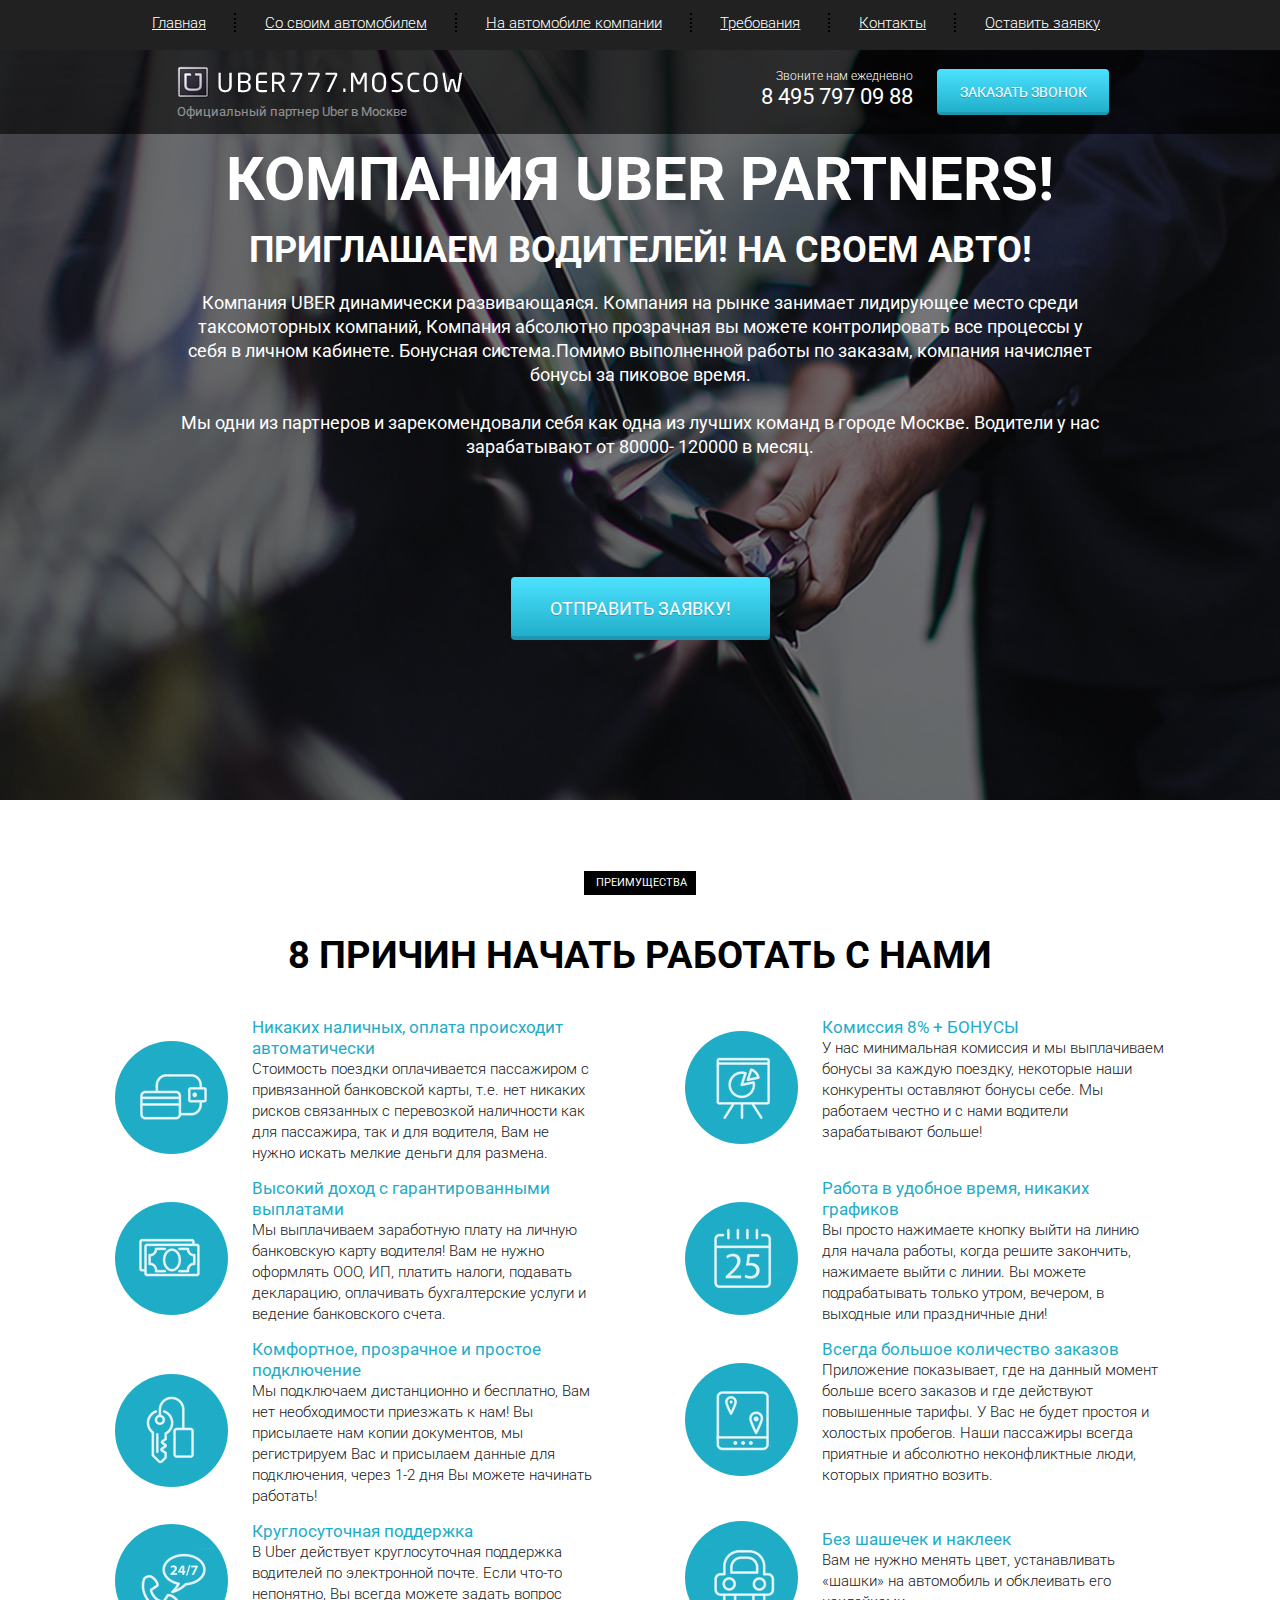
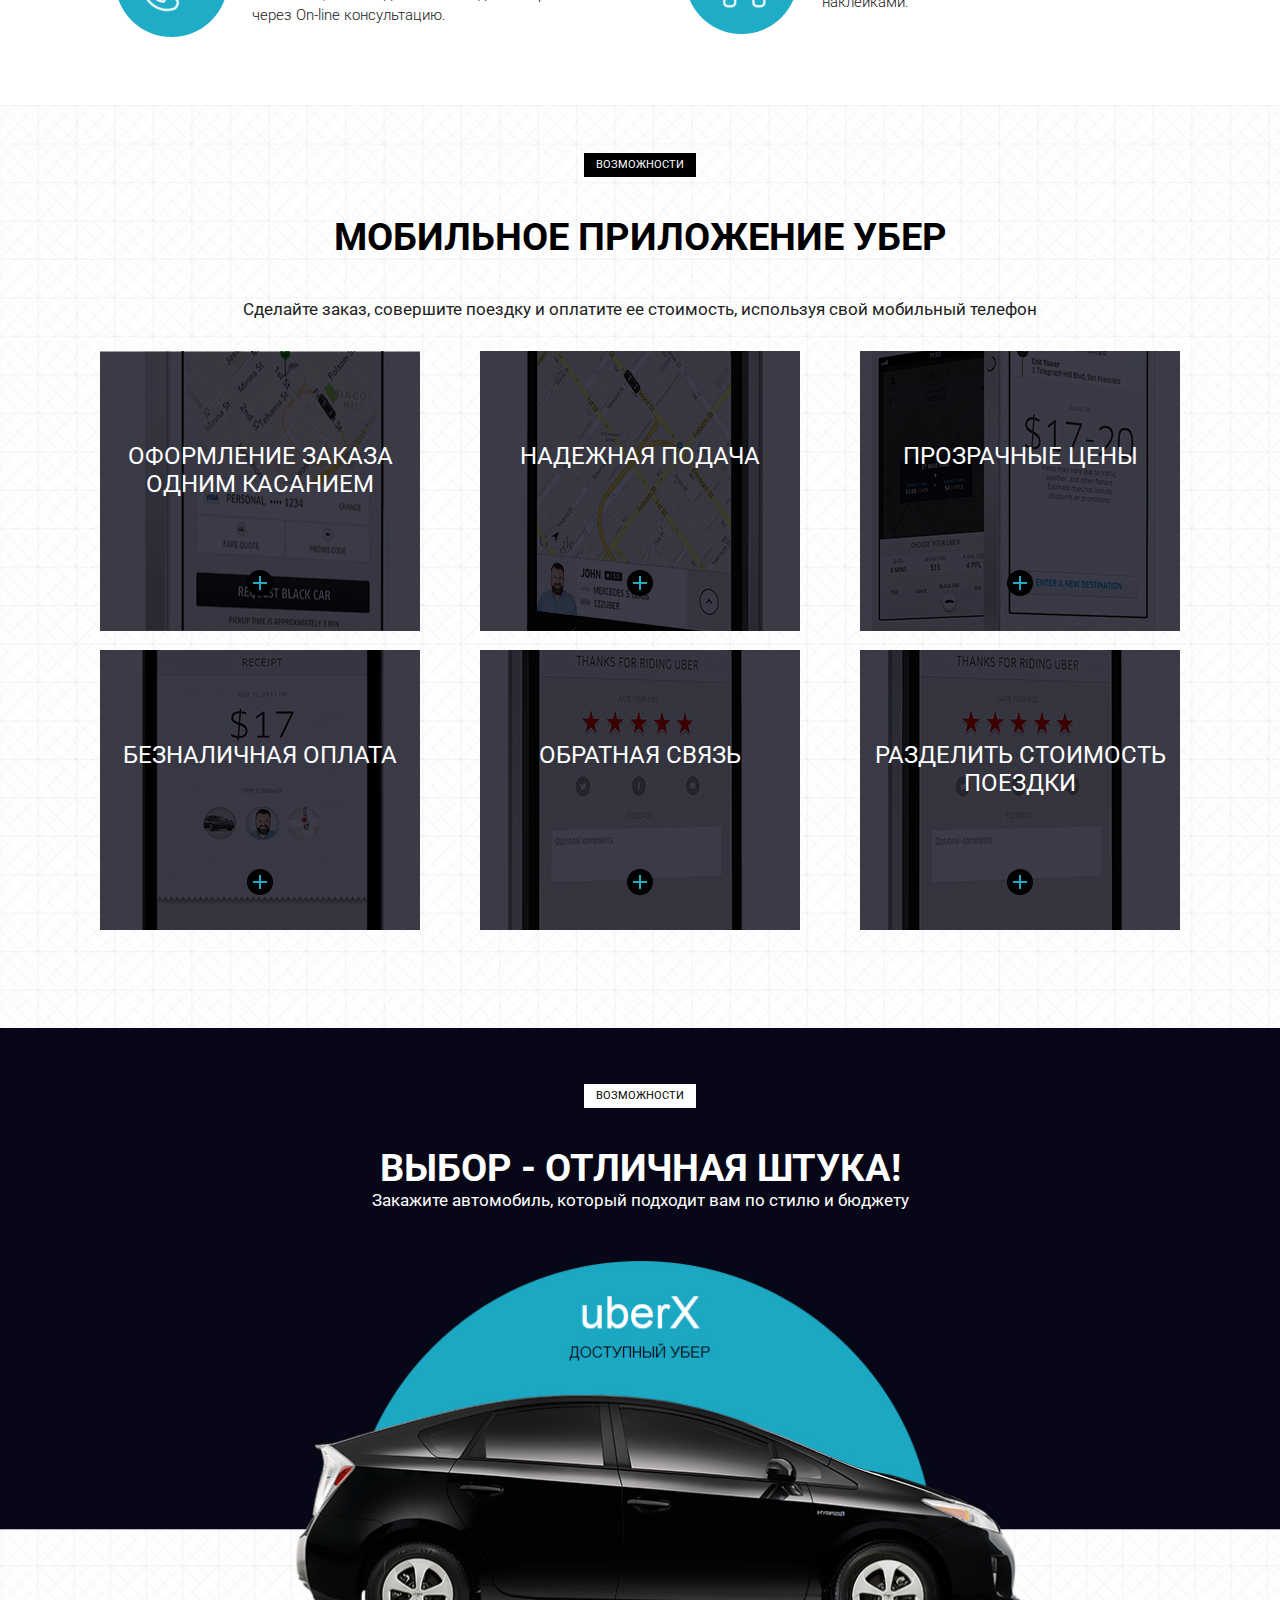
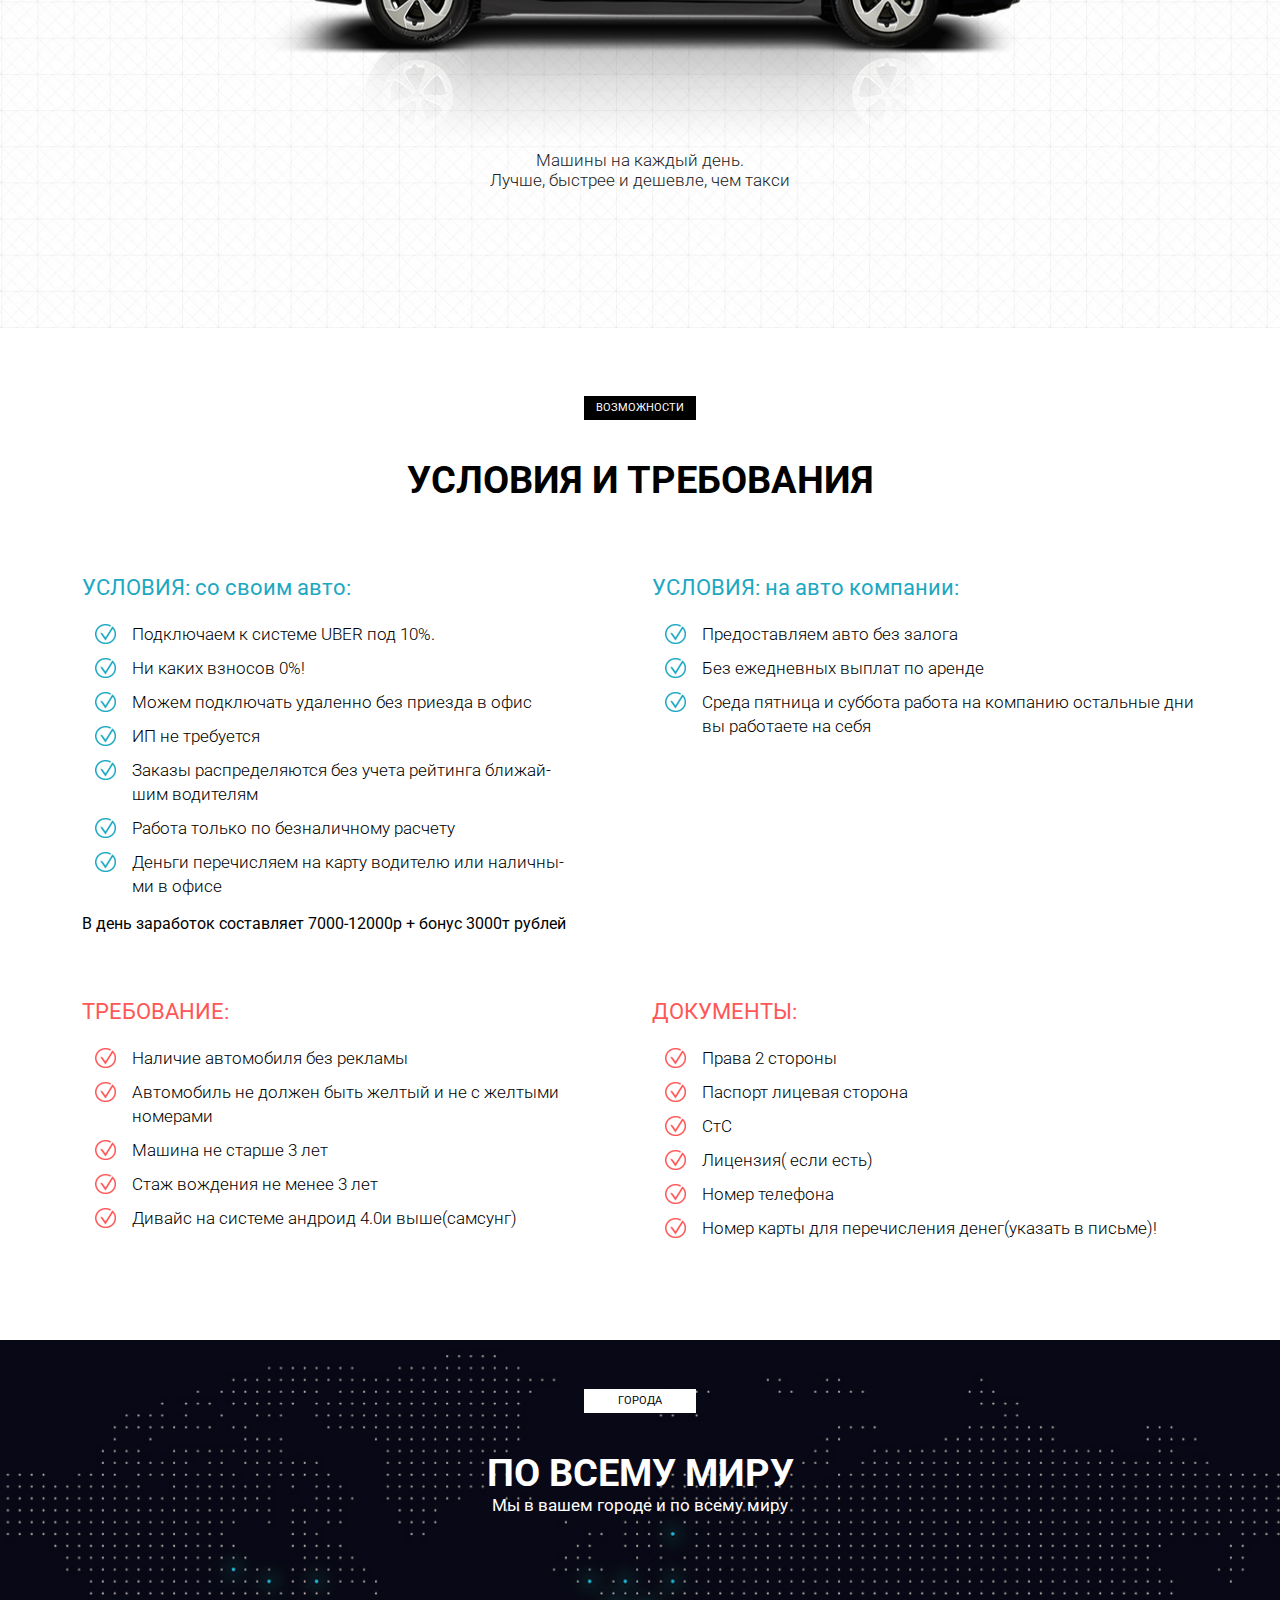
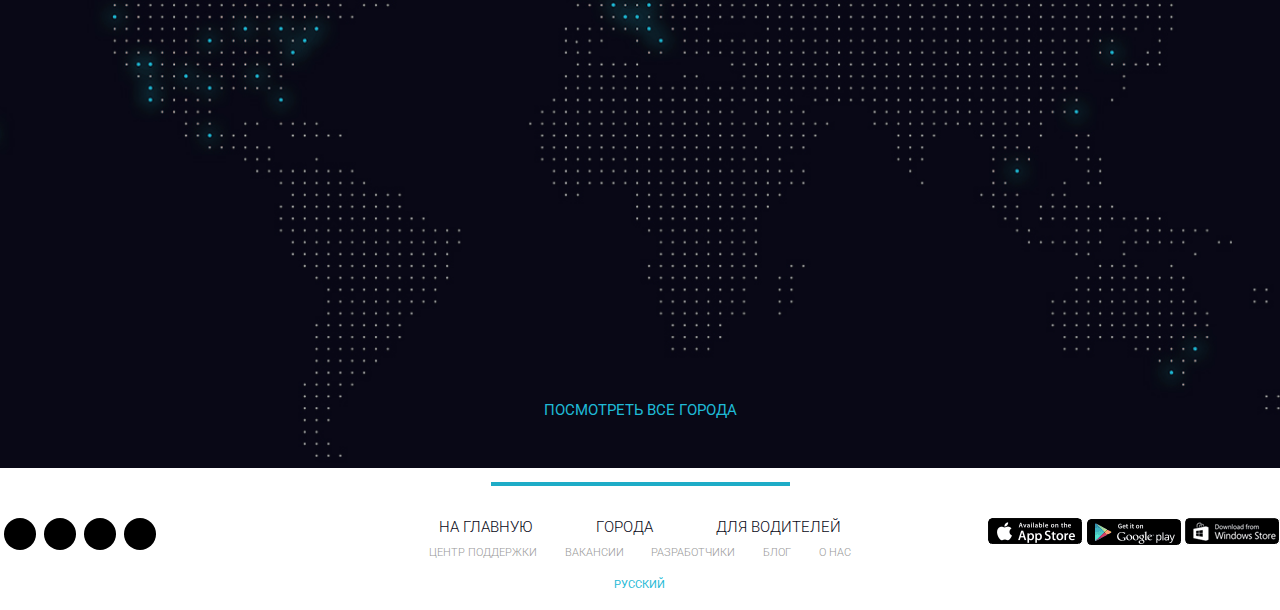
<file: UBER/src/index.html>
<!DOCTYPE html>
<html lang="en">

<head>
    <meta charset="UTF-8">
    <meta http-equiv="X-UA-Compatible" content="IE=edge">
    <meta name="viewport" content="width=device-width, initial-scale=1.0">
    <link rel="icon" href="icons/favicon.ico " type="image/x-icon">
    <link rel="preconnect" href="https://fonts.googleapis.com">
    <link rel="preconnect" href="https://fonts.gstatic.com" crossorigin>
    <link href="https://fonts.googleapis.com/css2?family=Roboto:wght@300;400;700&display=swap" rel="stylesheet">
    <link rel="stylesheet" href="css/bootstrap-reboot.min.css">
    <link rel="stylesheet" href="css/bootstrap-grid.min.css">
    <link rel="stylesheet" href="https://use.fontawesome.com/releases/v5.8.2/css/all.css" integrity="sha384-oS3vJWv+0UjzBfQzYUhtDYW+Pj2yciDJxpsK1OYPAYjqT085Qq/1cq5FLXAZQ7Ay" crossorigin="anonymous">
    <link rel="stylesheet" href="css/styly.min.css">
    <title>UBER</title>
</head>

<body>
    <header>
        <nav>
            <div class="container">
                <ul class="menu">
                    <li class="menu_item"><a href="#" class="menu_link">Главная</a></li>
                    <li class="menu_item"><a href="#" class="menu_link">Со своим автомобилем</a></li>
                    <li class="menu_item"><a href="#require" class="menu_link">На автомобиле компании</a></li>
                    <li class="menu_item"><a href="#" class="menu_link">Требования</a></li>
                    <li class="menu_item"><a href="#" class="menu_link">Контакты</a></li>
                    <li class="menu_item"><a href="#" class="menu_link">Оставить заявку</a></li>
                </ul>
            </div>
            <div class="hamburger">
                <span></span>
                <span></span>
                <span></span>
            </div>
        </nav>
        <div class="subheader">
            <div class="container">
                <div class="row">
                    <div class="col-6 col-md-4 offset-md-1">
                        <a href="#" class="subheader_logo"><img src="img/uber777_moscow.png" alt="logo"></a>
                        <div class="subheader_official">Официальный партнер Uber в Москве</div>
                    </div>
                    <div class="xs-hidden col-md-3 offset-md-1 col-xl-2 offset-xl-2">
                        <div class="subheader_call">Звоните нам ежедневно</div>
                        <a href="tel: 74957970988" class="subheader_phone">8 495 797 09 88</a>
                    </div>
                    <div class="col-6 col-md-3 col-lg-2">
                        <a href="tel: 74957970988" class="xs-visible subheader_phone">8 495 797 09 88</a>
                        <button class="subheader_btn">заказать звонок</button>
                    </div>
                </div>
            </div>
        </div>
    </header>

    <section class="promo">
        <div class="container">
            <div class="row">
                <div class="col-md-12 offset-md-0 col-lg-10 offset-lg-1">
                    <h1 class="promo_header">КОМПАНИЯ UBER PARTNERS!</h1>
                    <h2 class="promo_subheader">ПРИГЛАШАЕМ ВОДИТЕЛЕЙ! НА СВОЕМ АВТО!</h2>
                    <div class="promo_descr">Компания UBER динамически развивающаяся. Компания на рынке занимает
                        лидирующее место среди
                        таксомоторных компаний, Компания абсолютно прозрачная вы можете контролировать все процессы у
                        себя в личном кабинете. Бонуcная система.Помимо выполненной работы по заказам, компания
                        начисляет бонусы за
                        пиковое время. <br><br>

                        Мы одни из партнеров и зарекомендовали себя как одна из лучших команд в городе Москве. Водители
                        у нас
                        зарабатывают от 80000- 120000 в месяц.</div>
                    <button class="promo_btn">ОТПРАВИТЬ ЗАЯВКУ!</button>
                </div>
            </div>
        </div>
    </section>

    <section class="reasons">
        <div class="container">
            <div class="benefit_text31 ">преимущества</div>
            <div class="benefit_text_2">8 причин начать работать с нами</div>
            <div class="row">
                <div class="col-md-6">
                    <div class="reasons_block">
                        <div class="reasons_round">
                            <img src="icons/one_1/ic_1.png" alt="1">
                        </div>
                        <div class="reasons_descr">
                            <div class="reasons_subtitle">Никаких наличных, оплата происходит автоматически</div>
                            <div class="reasons_text">Стоимость поездки оплачивается пассажиром с привязанной банковской карты, т.е. нет никаких рисков связанных с перевозкой наличности как для пассажира, так и для водителя, Вам не нужно искать мелкие деньги для размена.</div>
                        </div>
                    </div>
                </div>
                <div class="col-md-6">
                    <div class="reasons_block">
                        <div class="reasons_round">
                            <img src="icons/one_1/ic_2.png" alt="1">
                        </div>
                        <div class="reasons_descr">
                            <div class="reasons_subtitle">Комиссия 8% + БОНУСЫ</div>
                            <div class="reasons_text">
                                У нас минимальная комиссия и мы выплачиваем бонусы за каждую поездку, некоторые наши конкуренты оставляют бонусы себе. Мы работаем честно и с нами водители зарабатывают больше!</div>
                        </div>
                    </div>
                </div>
                <div class="col-md-6">
                    <div class="reasons_block">
                        <div class="reasons_round">
                            <img src="icons/one_1/ic_3.png" alt="1">
                        </div>
                        <div class="reasons_descr">
                            <div class="reasons_subtitle">Высокий доход с гарантированными  выплатами</div>
                            <div class="reasons_text">
                                Мы выплачиваем заработную плату на личную банковскую карту водителя! Вам не нужно оформлять ООО, ИП, платить налоги, подавать декларацию, оплачивать бухгалтерские услуги и ведение банковского счета.</div>
                        </div>
                    </div>
                </div>
                <div class="col-md-6">
                    <div class="reasons_block">
                        <div class="reasons_round">
                            <img src="icons/one_1/ic_4.png" alt="1">
                        </div>
                        <div class="reasons_descr">
                            <div class="reasons_subtitle">Работа в удобное время, никаких графиков</div>
                            <div class="reasons_text">
                                Вы просто нажимаете кнопку выйти на линию для начала работы, когда решите закончить, нажимаете выйти с линии. Вы можете подрабатывать только утром, вечером, в выходные или праздничные дни! </div>
                        </div>
                    </div>
                </div>
                <div class="col-md-6">
                    <div class="reasons_block">
                        <div class="reasons_round">
                            <img src="icons/one_1/ic_5.png" alt="1">
                        </div>
                        <div class="reasons_descr">
                            <div class="reasons_subtitle">Комфортное, прозрачное и простое подключение</div>
                            <div class="reasons_text">
                                Мы подключаем дистанционно и бесплатно, Вам нет необходимости приезжать к нам! Вы присылаете нам копии документов, мы регистрируем Вас и присылаем данные для подключения, через 1-2 дня Вы можете начинать работать!</div>
                        </div>
                    </div>
                </div>
                <div class="col-md-6">
                    <div class="reasons_block">
                        <div class="reasons_round">
                            <img src="icons/one_1/ic_6.png" alt="1">
                        </div>
                        <div class="reasons_descr">
                            <div class="reasons_subtitle">Всегда большое количество заказов</div>
                            <div class="reasons_text">
                                Приложение показывает, где на данный момент больше всего заказов и где действуют повышенные тарифы. У Вас не будет простоя и холостых пробегов. Наши пассажиры всегда приятные и абсолютно неконфликтные люди, которых приятно возить.</div>
                        </div>
                    </div>
                </div>
                <div class="col-md-6">
                    <div class="reasons_block">
                        <div class="reasons_round">
                            <img src="icons/one_1/ic_7.png" alt="1">
                        </div>
                        <div class="reasons_descr">
                            <div class="reasons_subtitle">Круглосуточная поддержка</div>
                            <div class="reasons_text">
                                В Uber действует круглосуточная поддержка водителей по электронной почте. Если что-то непонятно, Вы всегда можете задать вопрос через On-line консультацию.</div>
                        </div>
                    </div>
                </div>
                <div class="col-md-6">
                    <div class="reasons_block">
                        <div class="reasons_round">
                            <img src="icons/one_1/ic_8.png" alt="1">
                        </div>
                        <div class="reasons_descr">
                            <div class="reasons_subtitle">Без шашечек и наклеек</div>
                            <div class="reasons_text">
                                Вам не нужно менять цвет, устанавливать «шашки» на автомобиль и обклеивать его наклейками.</div>
                        </div>
                    </div>
                </div>
            </div>
        </div>
    </section>

    <section class="mobile">
        <div class="container">
            <div class="benefit_text31">Возможности</div>
            <div class="benefit_text_2">мобильное приложение убер</div>  
            <div class="mobile_text">Сделайте заказ, совершите поездку и оплатите ее стоимость, используя свой мобильный телефон</div>
            <div class="row">
                <div class="col-md-6 col-lg-4">
                    <div class="mobile_item mobile_item_1">
                        <div class="mobile_subtitle">оформление заказа одним касанием</div>
                        <div class="mobile_item_plus"></div>
                    </div>
                </div>
                <div class="col-md-6 col-lg-4">
                    <div class="mobile_item mobile_item_2">
                        <div class="mobile_subtitle">надежная подача</div>
                        <div class="mobile_item_plus"></div>
                    </div>
                </div>
                <div class="col-md-6 col-lg-4">
                    <div class="mobile_item mobile_item_3">
                        <div class="mobile_subtitle">прозрачные цены</div>
                        <div class="mobile_item_plus"></div>
                    </div>
                </div>
                <div class="col-md-6 col-lg-4">
                    <div class="mobile_item mobile_item_4">
                        <div class="mobile_subtitle">безналичная оплата</div>
                        <div class="mobile_item_plus"></div>
                    </div>
                </div>
                <div class="col-md-6 col-lg-4">
                    <div class="mobile_item mobile_item_5">
                        <div class="mobile_subtitle">обратная связь</div>
                        <div class="mobile_item_plus"></div>
                    </div>
                </div>
                <div class="col-md-6 col-lg-4">
                    <div class="mobile_item mobile_item_5">
                        <div class="mobile_subtitle">разделить
                            стоимость поездки</div>
                        <div class="mobile_item_plus"></div>
                    </div>
                </div>
            </div>
        </div>
    </section>
<section class="car">
    <div class="container">
        <div class="benefit_text31_1">возможности</div>
        <div class="benefit_text_2_1">Выбор - отличная штука!</div>
        <div class="mobile_text_1">Закажите автомобиль, который подходит вам по стилю и бюджету</div>
        <div class="mobile_text_31">Машины на каждый день. <br>
            Лучше, быстрее и дешевле, чем такси</div>
    </div>
</section>
<section class="require" id="require">
    <div class="container">
        <div class="benefit_text31 ">возможности</div>
        <div class="benefit_text_2">условия и требования</div>
        <div class="row">
            <div class="col-md-6">
                <div class="require_block">
                            <div class="require_title">УСЛОВИЯ: со своим авто:</div>
                        <ul class="require_list">
                            <li>Подключаем к системе UBER под 10%.</li>
                            <li>Ни каких взносов 0%!</li>
                            <li>Можем подключать удаленно без приезда в офис</li>
                            <li>ИП не требуется</li>
                            <li>Заказы распределяются без учета рейтинга ближай- <br> шим водителям</li>
                            <li>Работа только по безналичному расчету</li>
                            <li>Деньги перечисляем на карту водителю или наличны- <br>ми в офисе </li>
                        </ul>
                        <div class="require_descr">В день заработок составляет 7000-12000р + бонус 3000т рублей</div>
                </div>
            </div>
            <div class="col-md-6">
                <div class="require_block">
                    <div class="require_title">УСЛОВИЯ: на авто компании:</div>
                <ul class="require_list">
                    <li>Предоставляем авто без залога</li>
                    <li>Без ежедневных выплат по аренде</li>
                    <li>Среда пятница и суббота работа на компанию остальные дни вы работаете на себя</li>
                </ul>
                </div>
            </div>
            <div class="col-md-6">
                <div class="require_block require_block_nmb warning">
                    <div class="require_title">ТРЕБОВАНИЕ:</div>
                <ul class="require_list">
                    <li>Наличие автомобиля без рекламы</li>
                    <li>Автомобиль не должен быть желтый и не с желтыми номерами</li>
                    <li>Машина не старше 3 лет</li>
                    <li>Стаж вождения не менее 3 лет</li>
                    <li>Дивайс на системе андроид 4.0и выше(самсунг)</li>
                </ul>
                </div>
            </div>
            <div class="col-md-6">
                <div class="require_block require_block_nmb warning">
                    <div class="require_title">ДОКУМЕНТЫ:</div>
                <ul class="require_list">
                    <li>Права 2 стороны</li>
                    <li>Паспорт лицевая сторона</li>
                    <li>СтС</li>
                    <li>Лицензия( если есть)</li>
                    <li>Номер телефона</li>
                    <li>Номер карты для перечисления денег(указать в письме)!
                    </li>
                </ul>
                </div>
            </div>
        </div>
    </div>
</section>
<section class="world">
    <div class="container">
        <div class="benefit_text31_1">города</div>
        <div class="benefit_text_2_1">По всему миру</div>
        <div class="mobile_text_1">Мы в вашем городе и по всему миру</div>
        <a href="#" class="world_text">ПОСМОТРЕТЬ ВСЕ ГОРОДА</a>
    </div>
</section>

<footer>
    <div class="footer_divider"></div>
    <div class="footer_wrapper">
        <div>
            <div class="footer_social">
                <a href="#" class="footer_social_item"><i class="fab fa-facebook-f"></i></a>
                <a href="#" class="footer_social_item"><i class="fab fa-twitter"></i></a>
                <a href="#" class="footer_social_item"><i class="fab fa-invision"></i></a>
                <a href="#" class="footer_social_item"><i class="fab fa-instagram"></i></a>
            </div>
        </div>
        <div>
            <div class="footer_links">
                <div class="footer_links_main">
                    <a href="#">на главную</a>
                    <a href="#">города</a>
                    <a href="#">для водителей</a>
                </div>
                <div class="footer_links_sab">
                    <a href="#">центр поддержки</a>
                    <a href="#">вакансии</a>
                    <a href="#">разработчики</a>
                    <a href="#">блог</a>
                    <a href="#">о нас</a>
                </div>
            </div>
            <a href="#" class="footer_link_lang">русский</a>
        </div>
       <div>
           <div class="footer_mobile">
               <a href="#"><img src="img/appstore.png" alt=""></a>
               <a href="#"><img src="img/googlestore.png" alt=""></a>
               <a href="#"><img src="img/win-store.png" alt=""></a>
           </div>
       </div>
    </div>
</footer>

<script src="js/script.js"></script>

</body>

</html>
</file>
<file: UBER/src/css/styly.min.css>
*{font-family:'Roboto', sans-serif}header{position:relative}nav{height:50px;background-color:#212121;position:fixed;width:100%;top:0px;z-index:2}.menu{display:-webkit-box;display:-ms-flexbox;display:flex;-webkit-box-pack:justify;-ms-flex-pack:justify;justify-content:space-between;padding:13px 70px;margin:0;list-style-type:none}.menu_link{color:#fff;font-size:15px;font-weight:300}.menu_item{border-right:2px dotted #000;padding-right:28px}.menu_item:last-child{border-right:none}.hamburger{display:none}.subheader{position:absolute;top:50px;width:100%;height:84px;background-color:rgba(0,0,0,0.6)}.subheader_logo{display:block;max-width:100%;margin-top:16px}.subheader_official{margin-top:6px;opacity:0.5;color:#fff;font-size:13px;font-weight:400}.subheader_call{margin-top:19px;font-size:12px;font-weight:300;color:#fff;text-align:right}.subheader_phone{display:block;margin-top:8px;font-size:22px;color:#fff;text-align:right;font-weight:400;text-transform:uppercase;line-height:12px;text-decoration:none}.subheader_btn{margin-top:19px;width:172px;height:46px;-webkit-box-shadow:inset 0px -3px 0 0 rgba(0,0,0,0.12);box-shadow:inset 0px -3px 0 0 rgba(0,0,0,0.12);border:none;border-radius:4px;background-image:-webkit-gradient(linear, left bottom, left top, from(#1eacc7), to(#4ce2ff));background-image:linear-gradient(to top, #1eacc7, #4ce2ff);text-shadow:0.7px 0.7px 0 rgba(0,0,0,0.21);font-size:14px;color:#fff;text-transform:uppercase}.subheader_btn:hover{background-image:none;background-color:#1eacc7}.promo{min-height:800px;background:url("../img/bg/bg_1.jpg") center center/cover no-repeat;padding:150px 0 135px 0}.promo_header{font-size:60px;font-weight:700;text-align:center;color:#fff;line-height:60px;margin:0}.promo_subheader{font-size:36px;font-weight:700;text-align:center;color:#fff;line-height:36px;margin:0;margin-top:22px}.promo_descr{margin-top:23px;font-size:18px;font-weight:400;line-height:24px;text-align:center;color:#fff}.promo_btn{display:block;margin:118px auto 0 auto;width:259px;height:63px;-webkit-box-shadow:inset 0px -4px 0 0 rgba(0,0,0,0.12);box-shadow:inset 0px -4px 0 0 rgba(0,0,0,0.12);border:none;background-image:-webkit-gradient(linear, left bottom, left top, from(#1eacc7), to(#4ce2ff));background-image:linear-gradient(to top, #1eacc7, #4ce2ff);text-shadow:0.7px 0.7px 0 rgba(0,0,0,0.21);font-size:18px;text-align:center;color:#fff;border-radius:4px}.promo_btn:hover{background-image:none;background-color:#1eacc7}.benefit{min-height:900px}.benefit_text31{margin:0 auto;background-color:#000;text-align:center;padding:8px 12px;font-size:11px;color:#fff;width:112px;height:24px;line-height:8px;text-transform:uppercase}.benefit_text_2{margin-top:38px;font-size:38px;font-weight:700;text-align:center;text-transform:uppercase;margin-bottom:40px}.reasons{padding:71px 0 65px 0}.reasons_block{display:-webkit-box;display:-ms-flexbox;display:flex;-webkit-box-pack:center;-ms-flex-pack:center;justify-content:center;-webkit-box-align:center;-ms-flex-align:center;align-items:center;align-items-margin-top:35px}.reasons_round{display:-webkit-box;display:-ms-flexbox;display:flex;-webkit-box-pack:center;-ms-flex-pack:center;justify-content:center;-webkit-box-align:center;-ms-flex-align:center;align-items:center;border-radius:100%;width:113px;height:113px;background-color:#1eacc7;margin-right:24px}.reasons_descr{width:343px}.reasons_subtitle{font-size:17px;color:#1eacc7;line-height:21px;font-weight:400}.reasons_text{font-size:15px;font-weight:300;color:#202020;line-height:21px;padding-bottom:14px}.mobile_text{font-size:17px;font-weight:normal;letter-spacing:normal;text-align:center;color:#222}.mobile{position:relative;min-height:863px;background:url("../img/bg/bg_3.png") center center/cover no-repeat;padding:48px 0 79px 0}.mobile .row{margin-top:32px}.mobile_item{position:relative;height:280px;width:320px;margin:0 auto;margin-bottom:19px;padding-top:91px}.mobile_item_1{background:url("../img/bg/bg_mini_1_1.jpg") center center/cover no-repeat}.mobile_item_2{background:url("../img/bg/bg_mini_1_2.jpg") center center/cover no-repeat}.mobile_item_3{background:url("../img/bg/bg_mini_1_3.jpg") center center/cover no-repeat}.mobile_item_4{background:url("../img/bg/bg_mini_1_4.jpg") center center/cover no-repeat}.mobile_item_5{background:url("../img/bg/bg_mini_1_5.jpg") center center/cover no-repeat}.mobile_item_6{background:url("../img/bg/bg_mini_1_6.jpg") center center/cover no-repeat}.mobile_subtitle{font-size:24px;text-align:center;color:#fff;text-transform:uppercase;font-weight:400}.mobile_item_plus{display:-webkit-box;display:-ms-flexbox;display:flex;-webkit-box-pack:center;-ms-flex-pack:center;justify-content:center;-webkit-box-align:center;-ms-flex-align:center;align-items:center;position:absolute;bottom:35px;width:26px;height:26px;background-color:#000;margin:0 auto;border-radius:100%;left:50%;-webkit-transform:translateX(-50%);transform:translateX(-50%);cursor:pointer}.mobile_item_plus:before{content:'';display:block;height:2px;width:14px;background-color:#1eacc7;-webkit-transition:0.3s all;transition:0.3s all}.mobile_item_plus:after{content:'';position:absolute;left:50%;-webkit-transform:translateX(-50%);transform:translateX(-50%);display:block;height:14px;width:2px;background-color:#1eacc7;-webkit-transition:0.3s all;transition:0.3s all}.mobile_item_plus:hover:before,.mobile_item_plus:hover:after{background-color:#ff5656}.car{min-height:895px;padding:56px 0 138px 0;background:url("../img/bg/bg_2.jpg") center center/cover no-repeat}.benefit_text31_1{margin:0 auto;background-color:#fff;text-align:center;padding:8px 12px;font-size:11px;color:#000;width:112px;height:24px;line-height:8px;text-transform:uppercase}.benefit_text_2_1{margin-top:38px;font-size:38px;font-weight:700;text-align:center;text-transform:uppercase;color:#fff}.mobile_text_1{font-size:17px;font-weight:normal;letter-spacing:normal;text-align:center;color:#fff}.mobile_text_31{font-size:17px;font-weight:300;text-align:center;color:#222;margin-top:540px}.require{padding:68px 0 84px 0}.require_block{margin:33px 0}.require_block_nmb{margin-bottom:0px}.require_title{font-size:22px;font-weight:400;color:#1ca8c3}.require_list{list-style-type:none;padding-left:50px;margin-top:22px}.require_list li{position:relative;font-size:17px;font-weight:300;line-height:24px;margin-bottom:10px}.require_list li:before{content:'';position:absolute;left:-32px;top:3px;vertical-align:middle;width:21px;height:20px;-webkit-transform:translate(-5px, -1px);transform:translate(-5px, -1px);background:url(../icons/okey_blue.png) center center/cover no-repeat}.require .warning .require_title{color:#ff5656}.require .warning .require_list li:before{background:url(../icons/okey_red.png) center center/cover no-repeat}.world{min-height:717px;background:url("../img/bg/bg_4.jpg") center center/cover no-repeat;padding:49px 0 49px 0}.world_text{display:block;margin-bottom:0px;font-size:15px;text-align:center;color:#1fbad6;text-decoration:none;margin-top:486px}footer a{text-decoration:none}.footer_wrapper{display:-webkit-box;display:-ms-flexbox;display:flex;-webkit-box-pack:justify;-ms-flex-pack:justify;justify-content:space-between;-webkit-box-align:start;-ms-flex-align:start;align-items:flex-start;padding-top:32px}.footer_wrapper>div{width:33%}.footer_wrapper>div:nth-child(3){display:-webkit-box;display:-ms-flexbox;display:flex;-webkit-box-pack:end;-ms-flex-pack:end;justify-content:flex-end}.footer_divider{display:block;margin:0 auto;padding-top:14px}.footer_divider:before{content:'';display:block;margin:0 auto;height:4px;width:299px;background-color:#1eacc7}.footer_links{margin:0 auto}.footer_links_main{display:-webkit-box;display:-ms-flexbox;display:flex;-webkit-box-pack:justify;-ms-flex-pack:justify;justify-content:space-between;padding:0 10px}.footer_links_main a{color:#070716;font-size:15px;font-weight:300;text-transform:uppercase}.footer_links_sab{display:-webkit-box;display:-ms-flexbox;display:flex;-webkit-box-pack:justify;-ms-flex-pack:justify;justify-content:space-between;margin-top:10px}.footer_links_sab a{font-size:11px;font-weight:300;color:#999;text-transform:uppercase}.footer_link_lang{display:block;margin:19px auto;color:#1fbad6;font-size:11px;font-weight:400;text-transform:uppercase;text-align:center}.footer_social{display:-webkit-box;display:-ms-flexbox;display:flex;-webkit-box-pack:justify;-ms-flex-pack:justify;justify-content:space-between;width:160px}.footer_social i{color:#fff}.footer_social_item{display:-webkit-box;display:-ms-flexbox;display:flex;-webkit-box-pack:center;-ms-flex-pack:center;justify-content:center;-webkit-box-align:center;-ms-flex-align:center;align-items:center;width:32px;height:32px;border-radius:100%;background:#000;margin:0 4px}.xs-visible{display:none}@media (max-width: 1200px){.menu_item{padding-right:20px}.menu_link{font-size:13px}.promo_header{font-size:50px}.reasons_block{-webkit-box-align:start;-ms-flex-align:start;align-items:flex-start}.reasons_descr{width:300px}}@media (max-width: 991px){.menu_item{padding-right:13px}.menu_link{font-size:10px}.subheader_logo img{width:100%}.subheader_official{font-size:11px}.subheader_phone{font-size:21px}.subheader_btn{width:100%;height:40px;margin-top:21px}.promo_header{font-size:40px}.promo_subheader{font-size:30px}.reasons_block{-webkit-box-orient:vertical;-webkit-box-direction:normal;-ms-flex-direction:column;flex-direction:column;-webkit-box-align:center;-ms-flex-align:center;align-items:center}.reasons_round{margin-right:0}.reasons_descr{width:300px;margin-top:20px}}@media (max-width: 767px){.menu{position:fixed;-webkit-box-orient:vertical;-webkit-box-direction:normal;-ms-flex-direction:column;flex-direction:column;-webkit-box-pack:center;-ms-flex-pack:center;justify-content:center;-webkit-box-align:center;-ms-flex-align:center;align-items:center;top:0;left:-100%;width:50%;height:100vh;padding:20px 15px;background-color:rgba(0,0,0,0.8);-webkit-transition:0.6s all;transition:0.6s all}.menu_active{left:0}.menu_item{padding-right:0;border:none;margin:10px 0}.menu_link{font-size:20px;text-decoration:none}.hamburger{display:block;position:absolute;right:10px;top:50%;-webkit-transform:translateY(-50%);transform:translateY(-50%);width:26px;height:12px}.hamburger span{display:block;height:2px;width:100%;background-color:#fff;margin-bottom:2px;-webkit-transition:0.5s all;transition:0.5s all}.hamburger_active span{margin-bottom:-2px}.hamburger_active span:nth-child(1){-webkit-transform:translateY(3px) rotate(-45deg);transform:translateY(3px) rotate(-45deg)}.hamburger_active span:nth-child(2){display:none}.hamburger_active span:nth-child(3){-webkit-transform:translateY(3px) rotate(45deg);transform:translateY(3px) rotate(45deg)}.xs-hidden{display:none}.xs-visible{display:block}.subheader_phone{display:block;margin-top:10px;font-size:16px;color:#fff;font-weight:400;text-align:center}.subheader_btn{display:block;width:200px;height:40px;margin:0 auto;margin-top:10px}.promo_header{font-size:40px;line-height:45px}}@media (max-width: 575px){nav{height:30px}header{height:30px}.subheader{height:60px;top:30px}.subheader_official{display:none}.subheader_logo{margin-top:16px}.subheader_btn{width:110px;height:22px;font-size:10px;text-align:center;color:#fff;margin-top:6px}.subheader_phone{font-size:12px;margin-top:11px}.promo{min-height:400px;padding:113px 0 35px 0}.promo_descr{display:none}.promo_header{font-size:30px;padding:0 24px;line-height:30px}.promo_subheader{font-size:20px;margin-top:33px}.promo_btn{height:50px;width:210px;margin-top:72px}.menu{width:85%}.menu_item{width:100%;text-align:center;padding:4px 0}.menu_link{display:block;width:100%;text-align:center}.reasons{padding:22px 0 36px 0}.reasons_block{margin-top:26px}.reasons_round{width:100px;height:100px}.reasons_descr{width:100%;margin-top:27px}.reasons_subtitle{font-size:16px}.benefit_text_2{font-size:16px;margin-top:15px;line-height:16px}.benefit_text_2{margin-bottom:0px}.mobile_text{margin-top:11px;font-size:14px;padding:0 27px 0 27px}.car{padding:25px 0 33px 0;min-height:390px;background:#000;background:url("../img/bg/bg_2.jpg") center center/cover no-repeat}}
/*# sourceMappingURL=styly.min.css.map */
</file>
